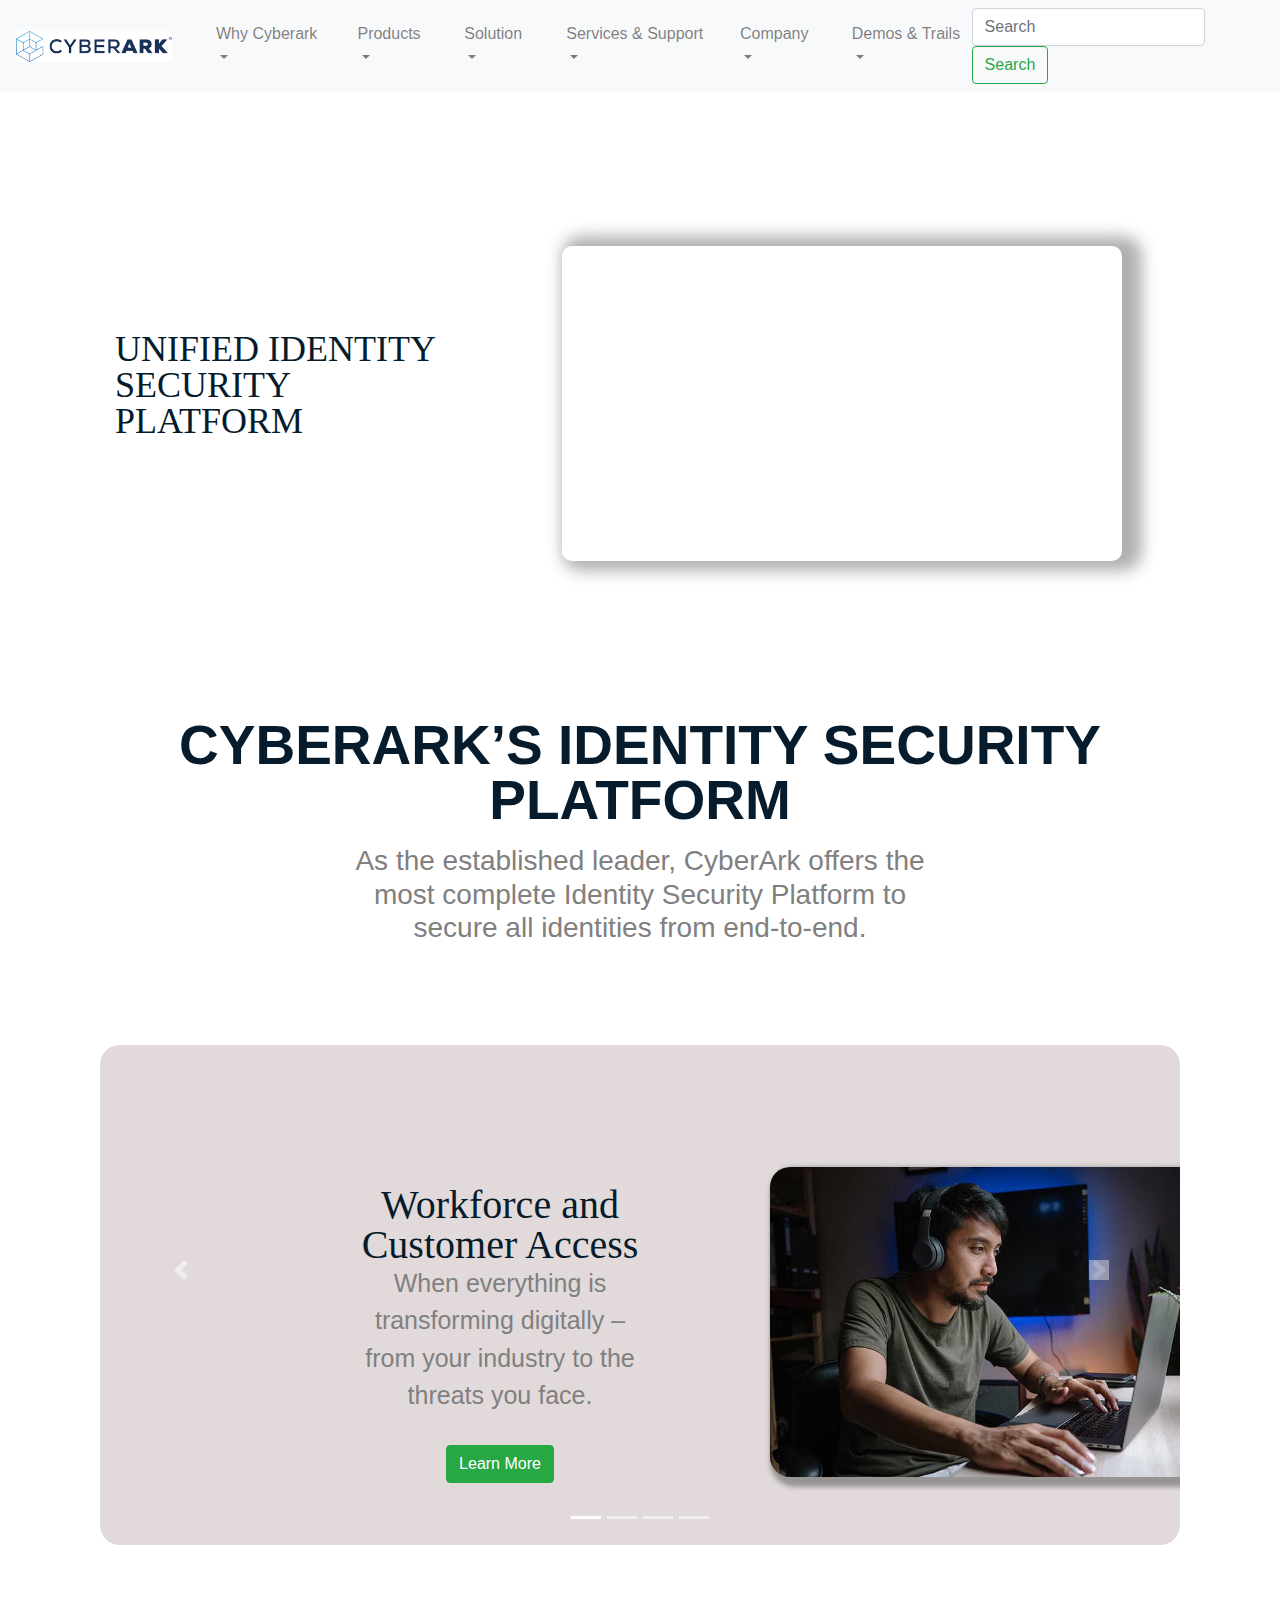
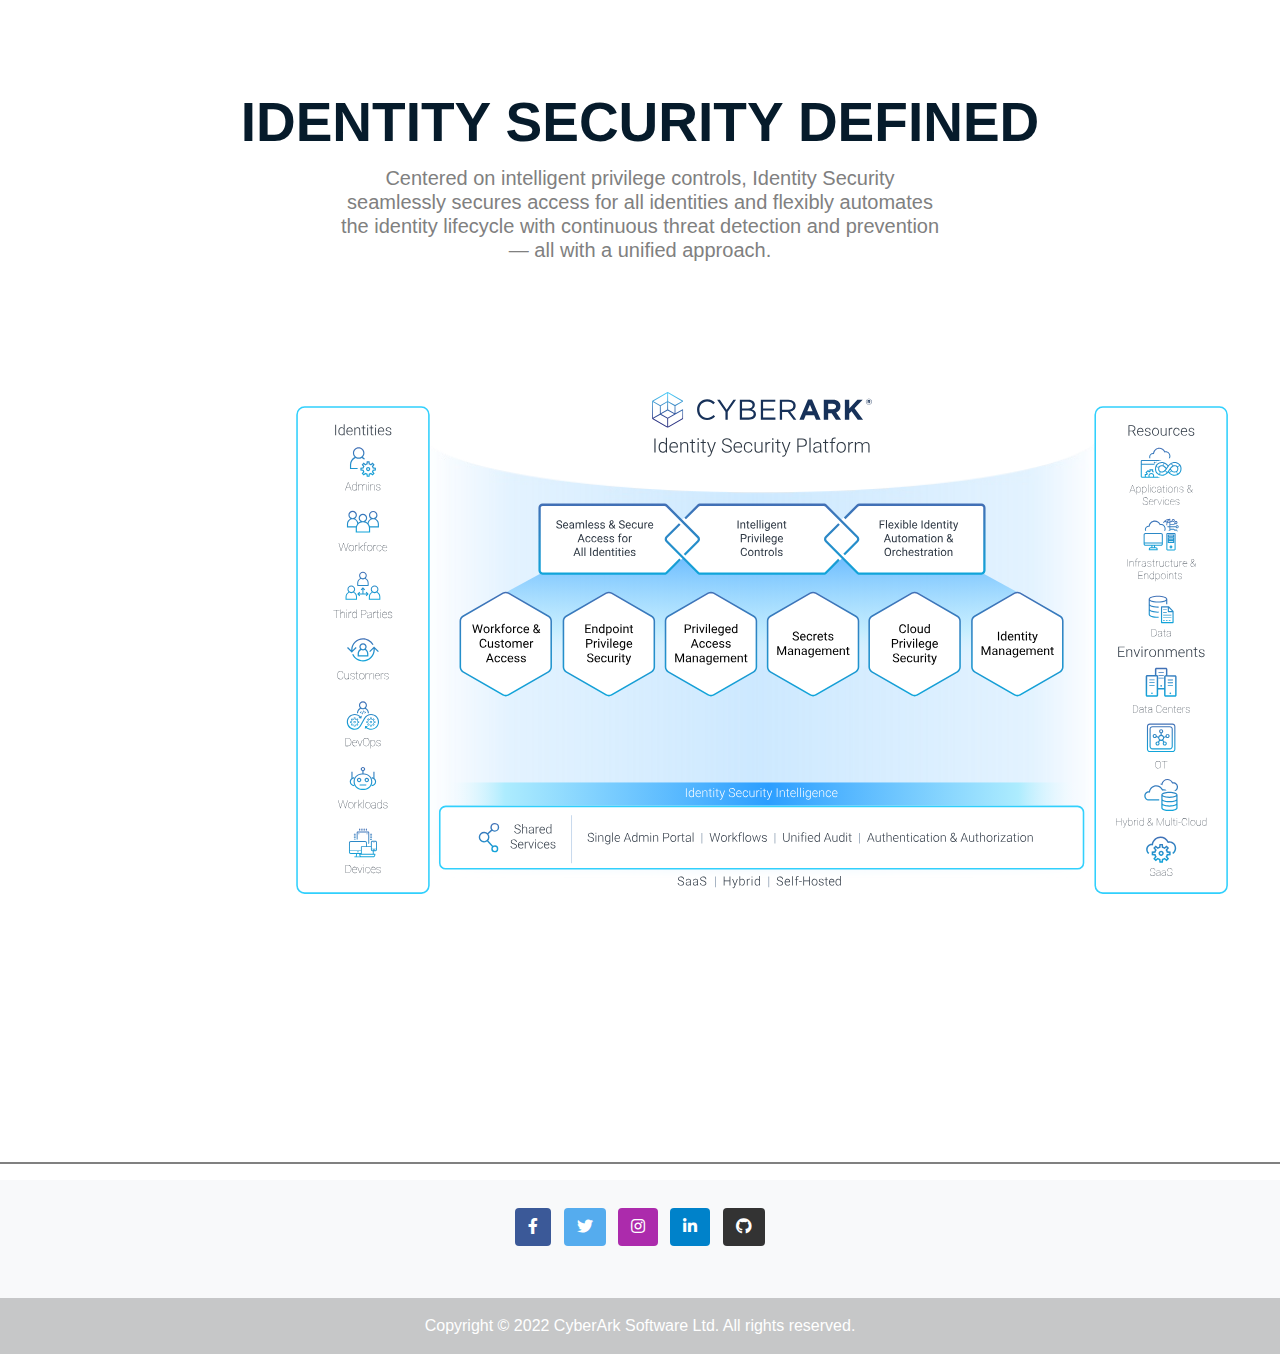
<file: docs/index.html>
<!DOCTYPE html>
<html>

<head>
	<title>CyberArk</title>
	<link rel="shortcut icon" href="https://www.cyberark.com/wp-content/themes/understrap-child/favicon.ico">
	<link rel="stylesheet" href="https://cdn.jsdelivr.net/npm/bootstrap@4.0.0/dist/css/bootstrap.min.css" integrity="sha384-Gn5384xqQ1aoWXA+058RXPxPg6fy4IWvTNh0E263XmFcJlSAwiGgFAW/dAiS6JXm" crossorigin="anonymous">
	<link rel="stylesheet" href="index.css">
	<link rel="stylesheet" href="https://fonts.googleapis.com/css?family=Tangerine">
	<link rel="stylesheet" href="https://use.fontawesome.com/releases/v5.6.3/css/all.css">

</head>

<body>

	<div include-html="includes/header.html" id="header_file"></div>

	<div class="mainBody">

		<div class="container main">
			<div class="row">
			  <div class="col col1">
				<h1 class="hov">UNIFIED IDENTITY SECURITY PLATFORM</h1>
				<div class="hide">Built for the dynamic enterprise, the CyberArk Identity Security Platform enables secure access for any identity — human or machine — to any resource or environment from anywhere, using any device.</div>
			  </div>
			  <div class="col">
				<iframe width="560" height="315" src="https://www.youtube.com/embed/cvUtXxe8zS0" title="YouTube video player" frameborder="0" allow="accelerometer; autoplay; clipboard-write; encrypted-media; gyroscope; picture-in-picture" allowfullscreen></iframe>
				 </div>
			<br><br>
			</div>
		</div>
		<div class="mid">
			<center>
				<p class="txt1">
					<b>CYBERARK’S IDENTITY SECURITY PLATFORM</b>
				</p>
				<div class="tag">
				<h3>
					As the established leader, CyberArk offers the most complete Identity Security Platform to secure all identities from end-to-end.
				</h3>
				</div>
			</center>		
		</div>

		<div id="carouselExampleIndicators" class="carousel slide" data-ride="carousel">

			<div class="slideShow">
				
				<ol class="carousel-indicators">
					<li data-target="#carouselExampleIndicators" data-slide-to="0" class="active"></li>
					<li data-target="#carouselExampleIndicators" data-slide-to="1"></li>	
					<li data-target="#carouselExampleIndicators" data-slide-to="2"></li>	
					<li data-target="#carouselExampleIndicators" data-slide-to=""></li>	
				</ol>

				<div class="carousel-inner">
					<div class="carousel-item active">
						
						<div class="slideItem">

							<div class="slideTxt">
								<center>
									<div class="head">Workforce and Customer Access</div>
									<div class="desc">When everything is transforming digitally – from your industry to the threats you face.</div>
									<a href="accessManagement.html">
										<button class="btn btn-success">Learn More</button>
									</a>
								</center>		
							</div>

							<div class="slideImg">
								<img src="resource/images1.jpg" alt="accessSlideImg1" style="width: 100%;height: 100%;" class="access1img">
							</div>
							
						</div>

					</div>
					<div class="carousel-item">
						<div class="slideItem">

							<div class="slideTxt">
								<center>
									<div class="head">Endpoint Privilege Security</div>
									<div class="desc">Increased investment in traditional endpoint security.</div>
									<button class="btn btn-success">Learn More</button>
								</center>		
							</div>

							<div class="slideImg">
								<img src="resource/images2.webp" alt="accessSlideImg1" style="width: 100%;height: 100%;" class="access1img">
							</div>
							
						</div>
					</div>
					<div class="carousel-item">
						<div class="slideItem">

							<div class="slideTxt">
								<center>
									<div class="head">Privileged Access Management</div>
									<div class="desc">Protect privileged access across all identities.</div>
									<button class="btn btn-success">Learn More</button>
								</center>		
							</div>

							<div class="slideImg">
								<img src="resource/images3.webp" alt="accessSlideImg1" style="width: 100%;height: 100%;" class="access1img">
							</div>
							
						</div>
					</div>
					<div class="carousel-item">
						<div class="slideItem">

							<div class="slideTxt">
								<center>
									<div class="head">Secrets Management</div>
									<div class="desc">Secrets and other non-human credentials, which are used by all types of applications.</div>
									<button class="btn btn-success">Learn More</button>
								</center>		
							</div>

							<div class="slideImg">
								<img src="resource/images3.webp" alt="accessSlideImg1" style="width: 100%;height: 100%;" class="access1img">
							</div>
							
						</div>
					</div>
					
					<a class="carousel-control-prev" href="#carouselExampleIndicators" role="button" data-slide="prev">
					<span class="carousel-control-prev-icon" aria-hidden="true"></span>
					<span class="sr-only">Previous</span>
					</a>
					<a class="carousel-control-next" href="#carouselExampleIndicators" role="button" data-slide="next">
					<span class="carousel-control-next-icon" aria-hidden="true"></span>
					<span class="sr-only">Next</span>
					</a>

				</div>
			</div>
		</div>

		<div class="mid">
			<center>
				<p class="txt1">
					<b>IDENTITY SECURITY DEFINED</b>
				</p>
				<div class="tag">
				<h4>
					Centered on intelligent privilege controls, Identity Security seamlessly secures access for all identities and flexibly automates the identity lifecycle with continuous threat detection and prevention — all with a unified approach.
				</h4>
				</div>
			</center>		
		</div>
		<div class="infoGraphyImg">
			<img src="resource/identity-security-platform-infographic.svg">
		</div>

	</div>

	<div include-html="includes/footer.html" id="footer"></div>

	<script src="https://code.jquery.com/jquery-3.2.1.slim.min.js" integrity="sha384-KJ3o2DKtIkvYIK3UENzmM7KCkRr/rE9/Qpg6aAZGJwFDMVNA/GpGFF93hXpG5KkN" crossorigin="anonymous"></script>
	<script src="https://cdn.jsdelivr.net/npm/popper.js@1.12.9/dist/umd/popper.min.js" integrity="sha384-ApNbgh9B+Y1QKtv3Rn7W3mgPxhU9K/ScQsAP7hUibX39j7fakFPskvXusvfa0b4Q" crossorigin="anonymous"></script>
	<script src="https://cdn.jsdelivr.net/npm/bootstrap@4.0.0/dist/js/bootstrap.min.js" integrity="sha384-JZR6Spejh4U02d8jOt6vLEHfe/JQGiRRSQQxSfFWpi1MquVdAyjUar5+76PVCmYl" crossorigin="anonymous"></script>
	<script src="js/jquery-3.6.0.min.js"></script>
	<script src="js/include-html.min.js"></script>
</body>
</html>
</file>
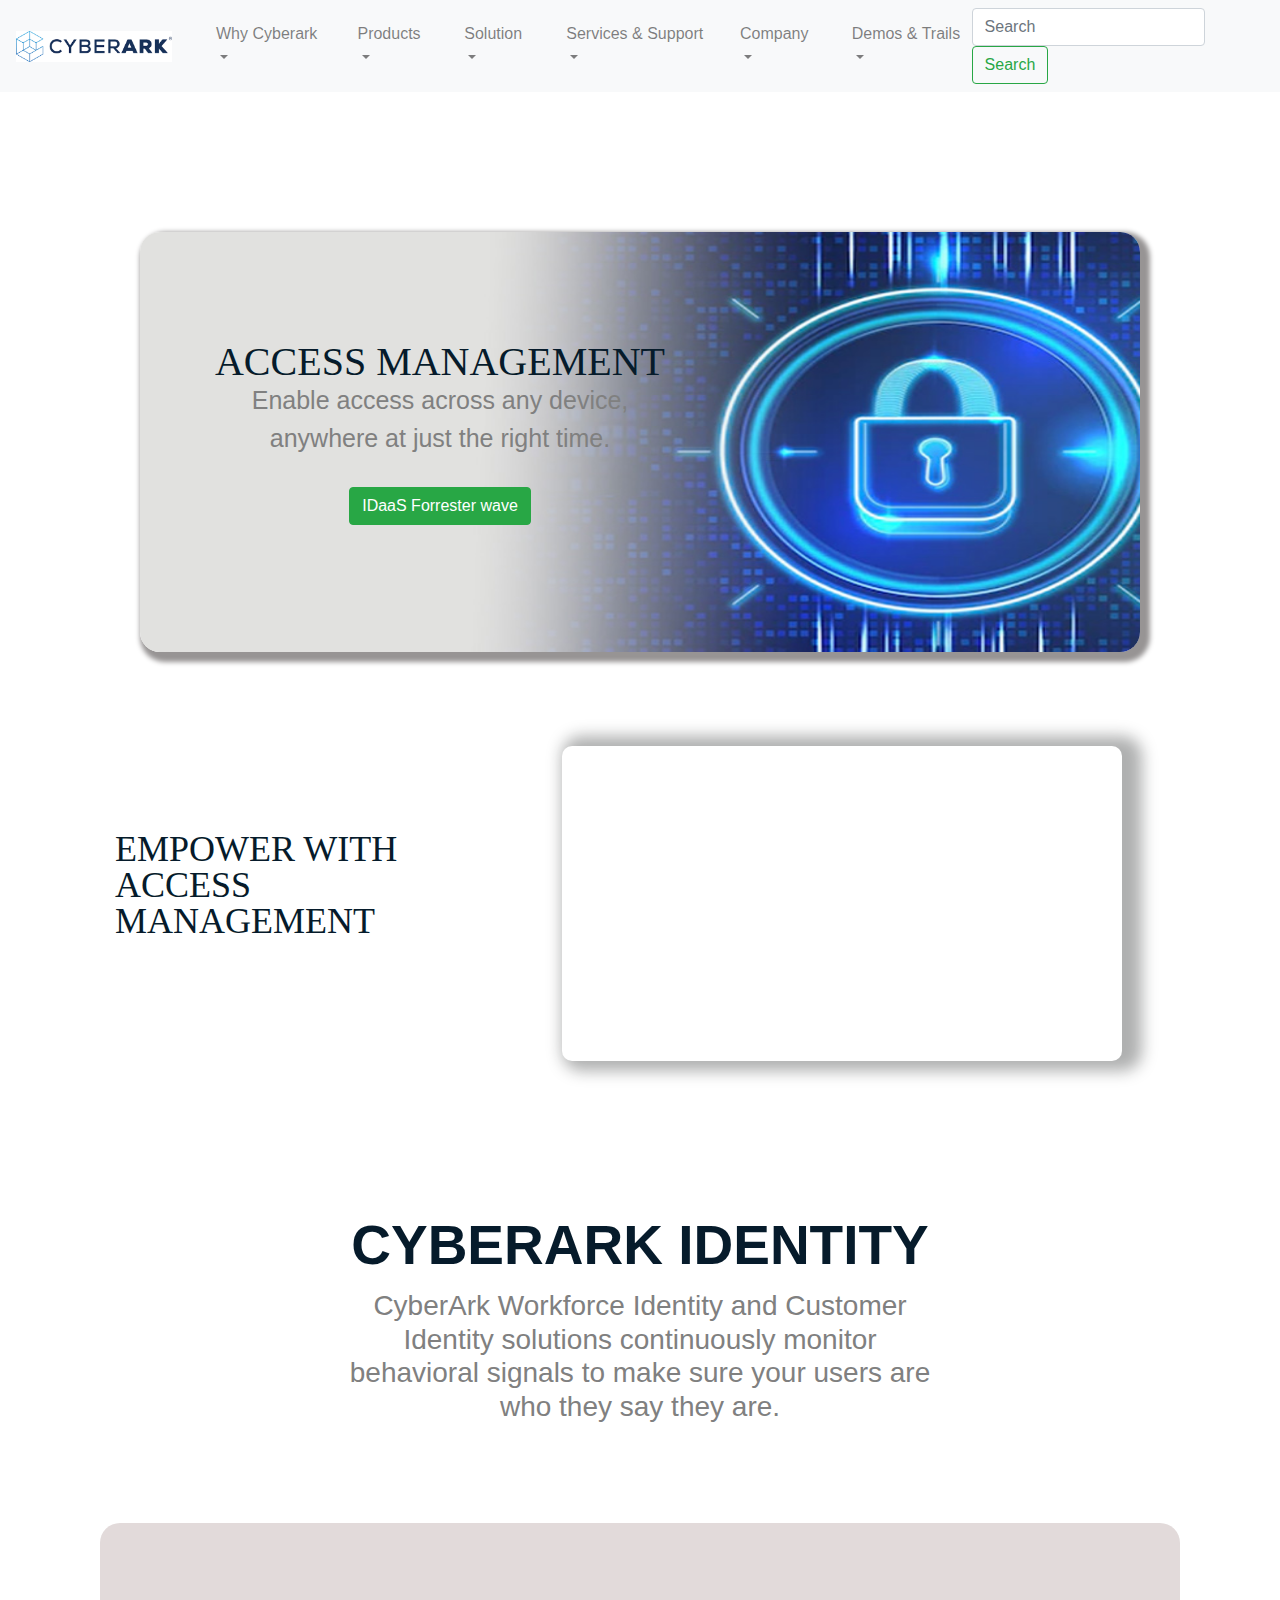
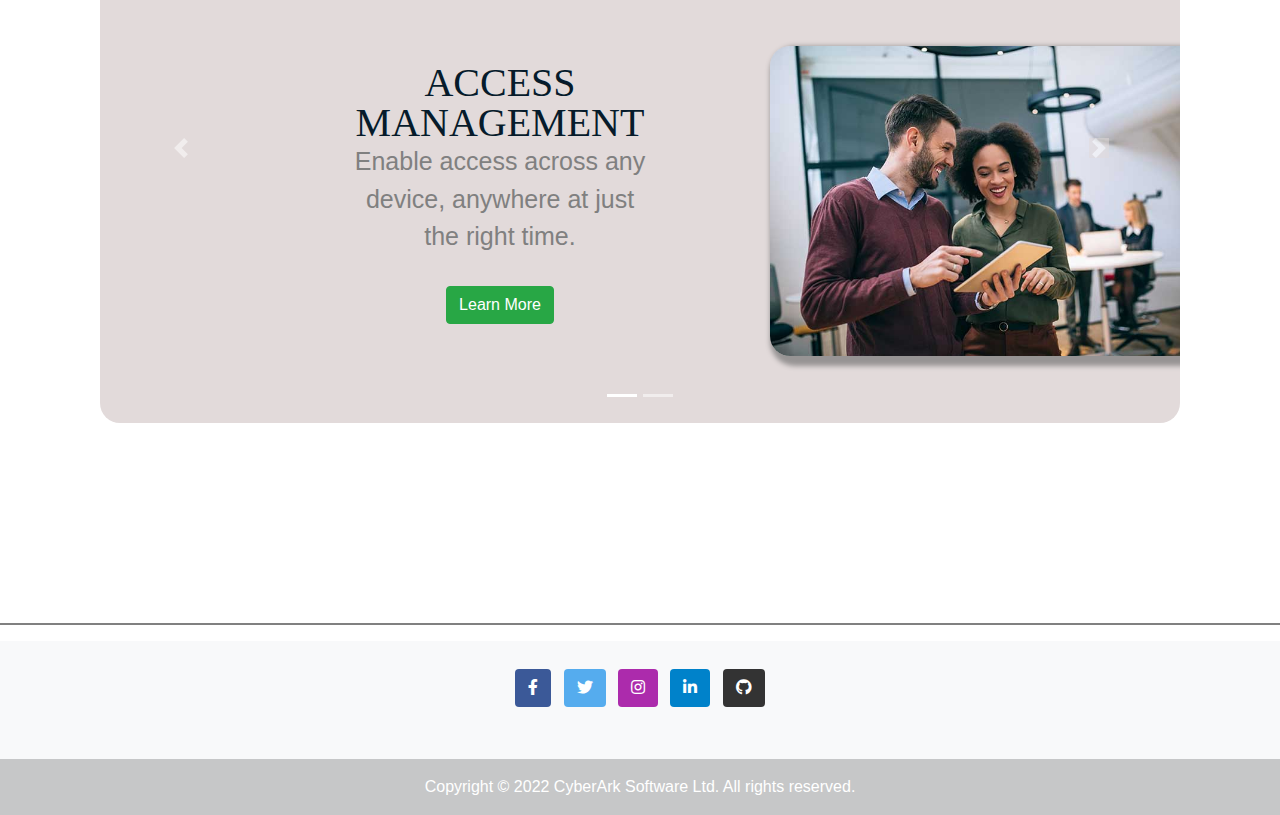
<file: docs/accessManagement.html>
<!DOCTYPE html>
<html>

<head>
	<title>Access Management</title>
	<link rel="shortcut icon" href="https://www.cyberark.com/wp-content/themes/understrap-child/favicon.ico">
	<link rel="stylesheet" href="https://cdn.jsdelivr.net/npm/bootstrap@4.0.0/dist/css/bootstrap.min.css" integrity="sha384-Gn5384xqQ1aoWXA+058RXPxPg6fy4IWvTNh0E263XmFcJlSAwiGgFAW/dAiS6JXm" crossorigin="anonymous">
	<link rel="stylesheet" href="index.css">
	<link rel="stylesheet" href="https://fonts.googleapis.com/css?family=Tangerine">
	<link rel="stylesheet" href="https://use.fontawesome.com/releases/v5.6.3/css/all.css">

</head>

<body>

	<div include-html="includes/header.html" id="header_file"></div>

	<div class="mainBody">
        <center>
            <div class="access1imgdiv">
                <img src="resource/access1.jpg" class="access1img" width="100%" height="100%">
                <div class="accessText">
                    <div class="head">ACCESS MANAGEMENT</div>
                    <div class="desc">Enable access across any device, anywhere at just the right time.</div>
                    <button class="btn btn-success">IDaaS Forrester wave</button>
                </div>
            </div>
        </center>

        <div class="container main">
			<div class="row">
			  <div class="col col1">
				<h1 class="hov">EMPOWER WITH ACCESS MANAGEMENT</h1>
				<div class="hide">When everything is transforming digitally – from your industry to the threats you face – you need Identity Access Management (IAM) solutions designed to outpace any security risks that challenge your ability to compete.</div>
			  </div>
			  <div class="col">
                <iframe width="560" height="315" src="https://www.youtube.com/embed/ZweZ1odi-XI" title="YouTube video player" frameborder="0" allow="accelerometer; autoplay; clipboard-write; encrypted-media; gyroscope; picture-in-picture" allowfullscreen></iframe>				 </div>
			<br><br>
			</div>
		</div>

        <div class="mid">
			<center>
				<p class="txt1">
					<b>CYBERARK IDENTITY</b>
				</p>
				<div class="tag">
				<h3>
					CyberArk Workforce Identity and Customer Identity solutions continuously monitor behavioral signals to make sure your users are who they say they are.
				</h3>
				</div>
			</center>		
		</div>

		<div id="carouselExampleIndicators" class="carousel slide" data-ride="carousel">

			<div class="slideShow">
				
				<ol class="carousel-indicators">
					<li data-target="#carouselExampleIndicators" data-slide-to="0" class="active"></li>
					<li data-target="#carouselExampleIndicators" data-slide-to="1"></li>
				</ol>
				
				<div class="carousel-inner">
					<div class="carousel-item active">
						
						<div class="slideItem">

							<div class="slideTxt">
								<center>
									<div class="head">ACCESS MANAGEMENT</div>
									<div class="desc">Enable access across any device, anywhere at just the right time.</div>
									<button class="btn btn-success">Learn More</button>
								</center>		
							</div>

							<div class="slideImg">
								<img src="resource/accessSlide1.jpg" alt="accessSlideImg1" style="width: 100%;height: 100%;" class="access1img">
							</div>
							
						</div>

					</div>
					<div class="carousel-item">
						<div class="slideItem">

							<div class="slideTxt">
								<center>
									<div class="head">Customer Identity</div>
									<div class="desc">Delight your customers with easy and secure access to your apps that keep them loyal to your business.</div>
									<button class="btn btn-success">Learn More</button>
								</center>		
							</div>

							<div class="slideImg">
								<img src="resource/accessSlide2.jpg" alt="accessSlideImg1" style="width: 100%;height: 100%;" class="access1img">
							</div>
							
						</div>
					</div>
					
					<a class="carousel-control-prev" href="#carouselExampleIndicators" role="button" data-slide="prev">
					<span class="carousel-control-prev-icon" aria-hidden="true"></span>
					<span class="sr-only">Previous</span>
					</a>
					<a class="carousel-control-next" href="#carouselExampleIndicators" role="button" data-slide="next">
					<span class="carousel-control-next-icon" aria-hidden="true"></span>
					<span class="sr-only">Next</span>
					</a>

				</div>
			</div>
		</div>
	</div>

	<div include-html="includes/footer.html" id="footer"></div>

	<script src="https://code.jquery.com/jquery-3.2.1.slim.min.js" integrity="sha384-KJ3o2DKtIkvYIK3UENzmM7KCkRr/rE9/Qpg6aAZGJwFDMVNA/GpGFF93hXpG5KkN" crossorigin="anonymous"></script>
	<script src="https://cdn.jsdelivr.net/npm/popper.js@1.12.9/dist/umd/popper.min.js" integrity="sha384-ApNbgh9B+Y1QKtv3Rn7W3mgPxhU9K/ScQsAP7hUibX39j7fakFPskvXusvfa0b4Q" crossorigin="anonymous"></script>
	<script src="https://cdn.jsdelivr.net/npm/bootstrap@4.0.0/dist/js/bootstrap.min.js" integrity="sha384-JZR6Spejh4U02d8jOt6vLEHfe/JQGiRRSQQxSfFWpi1MquVdAyjUar5+76PVCmYl" crossorigin="anonymous"></script>
	<script src="js/jquery-3.6.0.min.js"></script>
	<script src="js/include-html.min.js"></script>

</body>
</html>
</file>
<file: docs/index.css>
.mainBody{
    padding: 100px;
}

.container1{
    margin-top: 10%;
}

.main{
    margin-top: 5%;
}
h1{
    font-size: 36px;
    font-family: RopaSansPTT-ExtraBold;
    font-weight: 200px;
    line-height: 1;
    color: #061b2b;
}
.txt1{
    
    letter-spacing: normal;
    line-height: 1;
    color: #061B2B;
    font-size: 55px;
}
.mid{
    margin-top: 150px;
    margin-left: 40px;
    margin-right: 40px;
}
.slide{
    margin-top: 100px;
}

h3{
    margin-left: 200px;
    margin-right: 200px;
    color: gray;
    justify-content: left;
}
h4{
    font-size: 20px;
    margin-left: 200px;
    margin-right: 200px;
    color: gray;
    justify-content: left;
}
.col{
    margin-right: 4%;
}
.col1 {
    margin-right: 50px;
    margin-top: 85px;
    font-weight: 200;
    position: relative;
    top: 0;
    transition: top ease 0.8s;
}
h1{
    position: relative;
    top: 0;
    transition: top ease 0.8s;
}
h1:hover{
    color: green;
}
.hide {
    display: none;
    position: relative;
    top: 0;
    transition: top ease 0.8s;
  }
.hov:hover + .hide{
    font-weight: 100;
    display: block;
    color: gray;
  }
  h1:hover {
    top: -50px;
  }
  .sliderow{
    height: 300px;
    width: 500px;
    margin-left: 20%;
  }
  .seccol{
    float: right;
  }
iframe{
    border-radius: 10px;
    display: inline-block;
    box-shadow: 10px 0px 15px 10px #15161757;
}
.card{
    border: none;
    height: 400px;
    width: 1000px;
    margin-left: 15%;
}
.carousel-control-next-icon{
   background-color: #061B2B;
}
.carousel-control-prev-icon{
    background-color: #061B2B;
 }
 li{
    margin-left: 20px;
 }

 .access1imgdiv{
    padding: 40px;
    width: 100%;
    height: 500px;
    width: 100;
    position: relative;
 }

 .access1img{
    box-shadow: 5px 5px 5px 5px rgb(151, 148, 148);
    border-radius: 20px;
 }

 .accessText{
    
    width: 480px;
    height: 280px;
    position: absolute;
    top: 150px;
    left: 100px;
 }

 .head{
    font-size: 40px;
    font-family: RopaSansPTT-ExtraBold;
    font-weight: 200px;
    line-height: 1;
    color: #061b2b;
 }

 .desc{
    padding-bottom: 30px;
    font-size: 25px;
    font-weight: 100;
    display: block;
    color: gray;
 }

 .slideShow{
    background-color: rgb(226, 218, 218); 
    width: 100%;
    height: 500px;
    border-radius: 20px;   
 }

 .carousel-control-prev-icon {
    background-color: rgb(226, 218, 218);
}

.carousel-control-next-icon {
    background-color: rgb(226, 218, 218) ;
}

.slideItem{
    /* border: 2px solid; */
    width: 1000px;
    height: 450px;
    position: relative;
    top: 50px;
    left: 150px;
    bottom: 150px;
    right: 150px;
    background-color:  rgb(226, 218, 218);
}

.slideTxt{
    position: inherit;
    /* border: 2px solid; */
    width: 300px;
    height: 300px;
    top: 20%;
    left: 10%;
}

.slideImg{
    position: inherit;
    /* border: 2px solid; */
    width: 500px;
    height: 350px;
    bottom: 55%;
    left: 50%;
    padding: 2%;
}

.infoGraphyImg{
    position: relative;
    left: 15%;
    margin-top:100px ;
    /* border: 2px solid; */
    width: 1000px;
    height: 600px;

}
</file>
